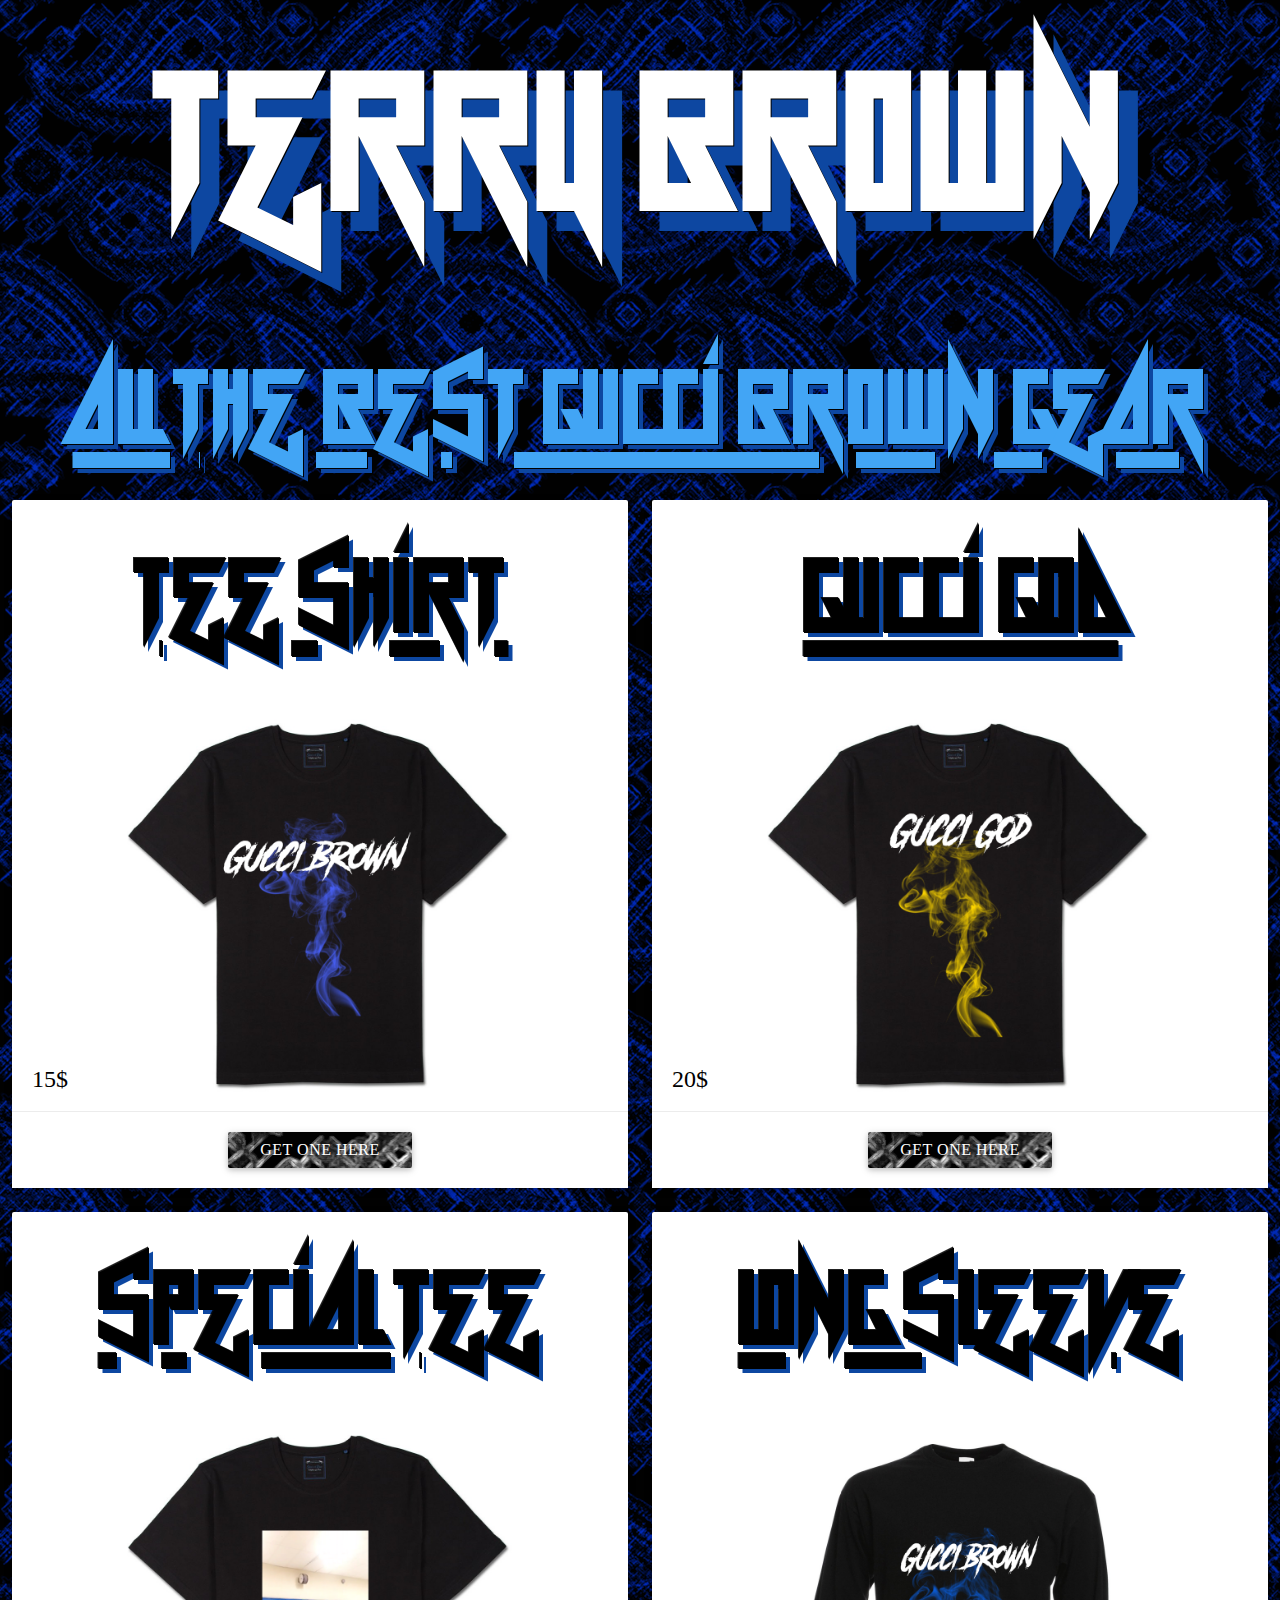
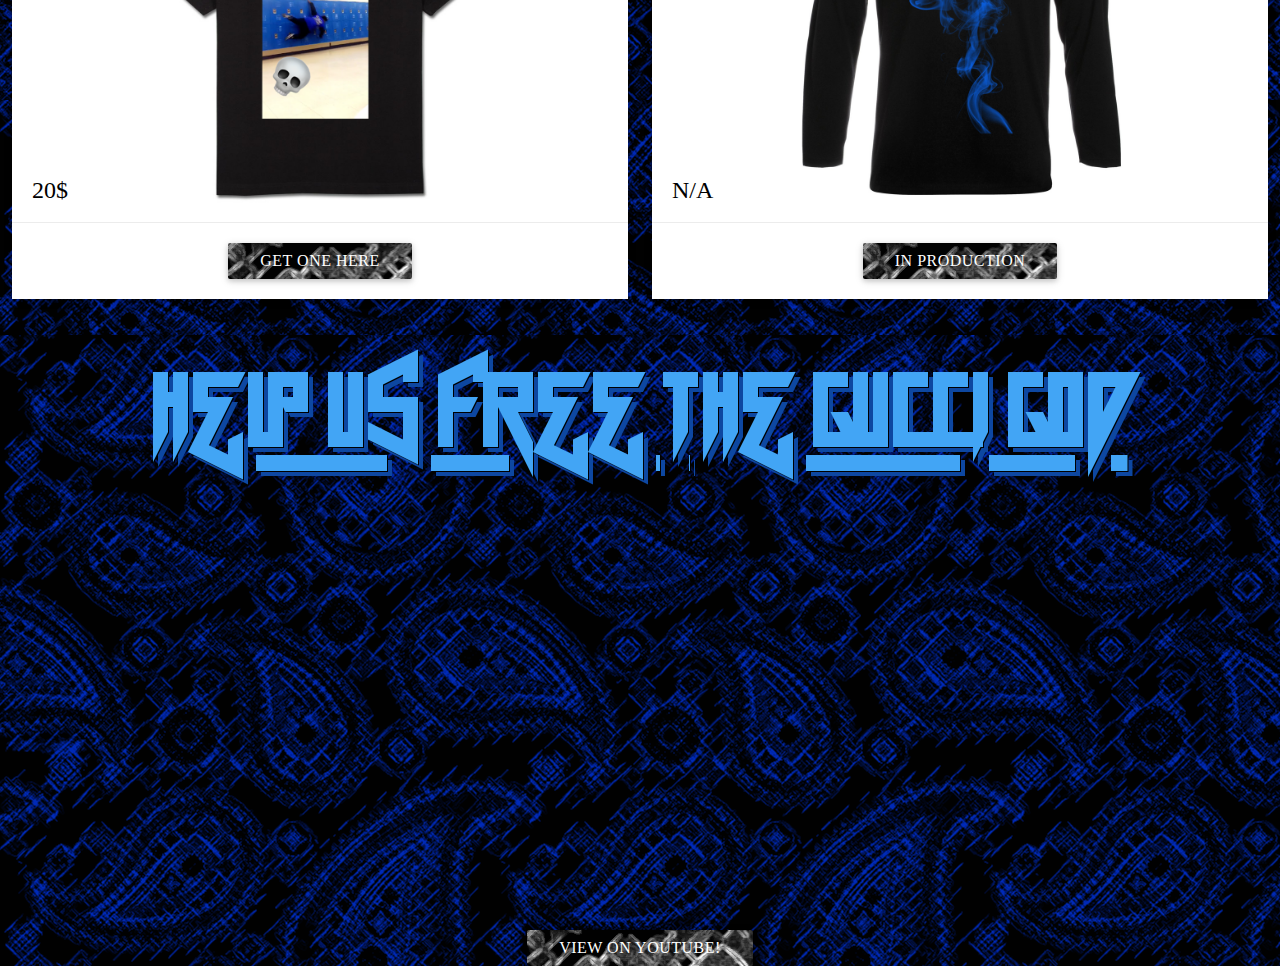
<file: index.html>
<!DOCTYPE html>
  <html>
    <head>
      <!--Import Google Icon Font-->
      <link href="http://fonts.googleapis.com/icon?family=Material+Icons" rel="stylesheet">
        <link href="fonts/cardshark/CardShark.ttf" rel="stylesheet">
      <!--Import materialize.css-->
      <link type="text/css" rel="stylesheet" href="css/materialize.min.css"  media="screen,projection"/>

      <!--Let browser know website is optimized for mobile-->
      <meta name="viewport" content="width=device-width, initial-scale=1.0"/>
        <style>
@font-face {
   font-family: cardshark;
   src: url('/fonts/cardshark/CardShark.ttf');
}
            #title{
                font-family: cardshark;
                font-size: 300px;
                color: white;
                   text-shadow: 1px 1px 0 black,
                20px 20px 0 #0d47a1;
            }
            p, h2{
                              font-family: cardshark;
                font-size: 10em;
                color:#42a5f5;
                text-decoration: underline;
                text-shadow: 1px 1px 0 black,
                5px 5px 0 #0d47a1;
            }
            lol{
                color:#64b5f6;
            }


            .circular {
	width: 300px;
	height: 300px;
	border-radius: 50px;
	-webkit-border-radius: 150px;
	-moz-border-radius: 150px;
	background: url(13428590_1787914988105132_9135922250799668011_n.jpg) no-repeat;
	}
        </style>
        <title>Free Terry Gucci-Brown</title>

    </head>

    <body class="backed">


      <h1 href="#" class="center backed" id="title">Terry Brown</h1>
        <br>
        <br>
        <center>
        <h2>All the best Gucci Brown Gear</h2></center>
     <center>
               <div class="row">
        <div class="col s12 m6">
          <div class="card">
                          <div class="card-content">
              <p>Tee Shirt</p>
            </div>
            <div class="card-image">
              <img src="teeShirt.png">
              <span class="card-title">15$</span>
            </div>

            <div class="card-action">
              <a class="btn" href="https://docs.google.com/a/student.whps.org/forms/d/e/1FAIpQLScPqomg9B29TRcamI2t8T7TxbUv1qq9n4Kpzk8PSdQcQ6TIrg/viewform">Get one Here</a>
            </div>
          </div>
         </div>
                     <div class="col s12 m6">
          <div class="card">
                          <div class="card-content">
              <p>Gucci God</p>
            </div>
            <div class="card-image">
              <img src="guccigod.png">
              <span class="card-title">20$</span>
            </div>

            <div class="card-action">
              <a class="btn" href="https://docs.google.com/a/student.whps.org/forms/d/e/1FAIpQLScPqomg9B29TRcamI2t8T7TxbUv1qq9n4Kpzk8PSdQcQ6TIrg/viewform">Get one Here</a>
            </div>
          </div>
         </div>
                           <div class="col s12 m6">
          <div class="card">
                          <div class="card-content">
              <p>Special tee</p>
            </div>
            <div class="card-image">
              <img src="specialTee.png">
              <span class="card-title">20$</span>
            </div>

            <div class="card-action">
              <a class="btn" href="https://docs.google.com/a/student.whps.org/forms/d/e/1FAIpQLScPqomg9B29TRcamI2t8T7TxbUv1qq9n4Kpzk8PSdQcQ6TIrg/viewform">Get one Here</a>
            </div>
          </div>
         </div>
        <div class="col s12 m6">
          <div class="card">
                          <div class="card-content">
              <p>Long Sleeve</p>
            </div>
            <div class="card-image">
              <img src="longsleeveshirt.png">
              <span class="card-title">N/A</span>
            </div>

            <div class="card-action">
              <a class="btn na" href="#">In Production</a>
            </div>
          </div>


         </div>
         </div>
         <div class="backed">
         <p>Help Us free The GUCCI GOD</p>
         <Br>
             <br>
<iframe src="https://www.facebook.com/plugins/video.php?href=https%3A%2F%2Fwww.facebook.com%2Fbowwow%2Fvideos%2F904704632962863%2F&show_text=0&width=400" width="400" height="400" style="border:none;overflow:hidden" scrolling="no" frameborder="0" allowTransparency="true" allowFullScreen="true"></iframe>
         <iframe width="400" height="400" src="https://www.youtube.com/embed/wzKR-gqefBI?rel=0&amp;showinfo=0" frameborder="0" allowfullscreen></iframe>
         <br>
<a class="btn blue" href="https://youtu.be/wzKR-gqefBI?t=1m31s">View on youtube!</a>
</div>
        </center>



      <!--Import jQuery before materialize.js-->
      <script type="text/javascript" src="https://code.jquery.com/jquery-2.1.1.min.js"></script>
      <script type="text/javascript" src="js/materialize.min.js"></script>
    </body>
  </html>
</file>
